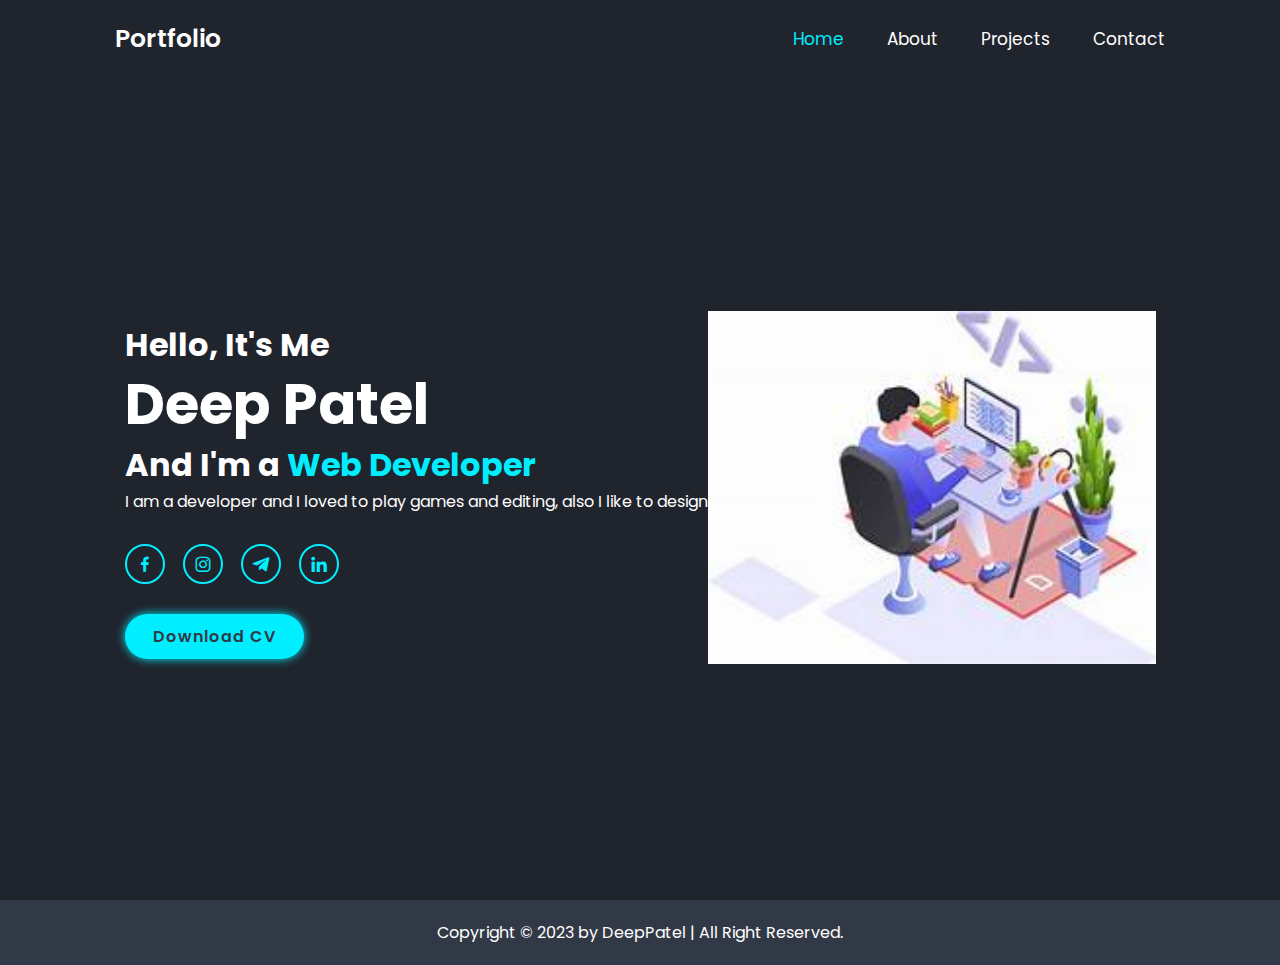
<file: index.html>
<!DOCTYPE html>
<html lang="en">

<head>
    <meta charset="UTF-8">
    <meta name="viewport" content="width=device-width, initial-scale=1.0">
    <title>Portfolio</title>
    <link rel="stylesheet" href="style.css">
    <link href='https://unpkg.com/boxicons@2.1.4/css/boxicons.min.css' rel='stylesheet'>
</head>

<body>
    <header class="header">
        <div class="left">Portfolio</div>
        
        <i class='bx bx-menu' id="menu-icon"></i>

        <nav class="navbar">
            <a href="index.html" class="active">Home</a>
            <a href="about.html">About</a>
            <a href="project.html">Projects</a>
            <!-- <a href="#Portfolio">Portfolio</a> -->
            <a href="contact.html">Contact</a>
        </nav>
    </header>

    <section class="firstsection" id="firstsection">
        <div class="home-content">
            <h3>Hello, It's Me</h3>
            <h1>Deep Patel</h1>
            <h3>And I'm a <Span>Web Developer</Span></h3>
            <p>I am a developer and I loved to play games and editing, also I like to design</p>
            <div class="social-media">
                <a href="https://www.facebook.com/"><i class='bx bxl-facebook'></i></a>
                <a href="https://www.instagram.com/"><i class='bx bxl-instagram'></i></a>
                <a href="https://web.telegram.org/"><i class='bx bxl-telegram'></i></a>
                <a href="https://www.linkedin.com/"><i class='bx bxl-linkedin'></i></a>
            </div>
            <button class="btn">Download CV</button>
        </div>
        <div class="home-img">
            <img src="bg.jpg" alt="">
        </div>
    </section>

    <footer class="footer">
        <div class="footer-text">
            <p>Copyright &copy; 2023 by DeepPatel | All Right Reserved.</p>
        </div>
    </footer>

    <script src="script.js"></script>
</body>

</html>
</file>
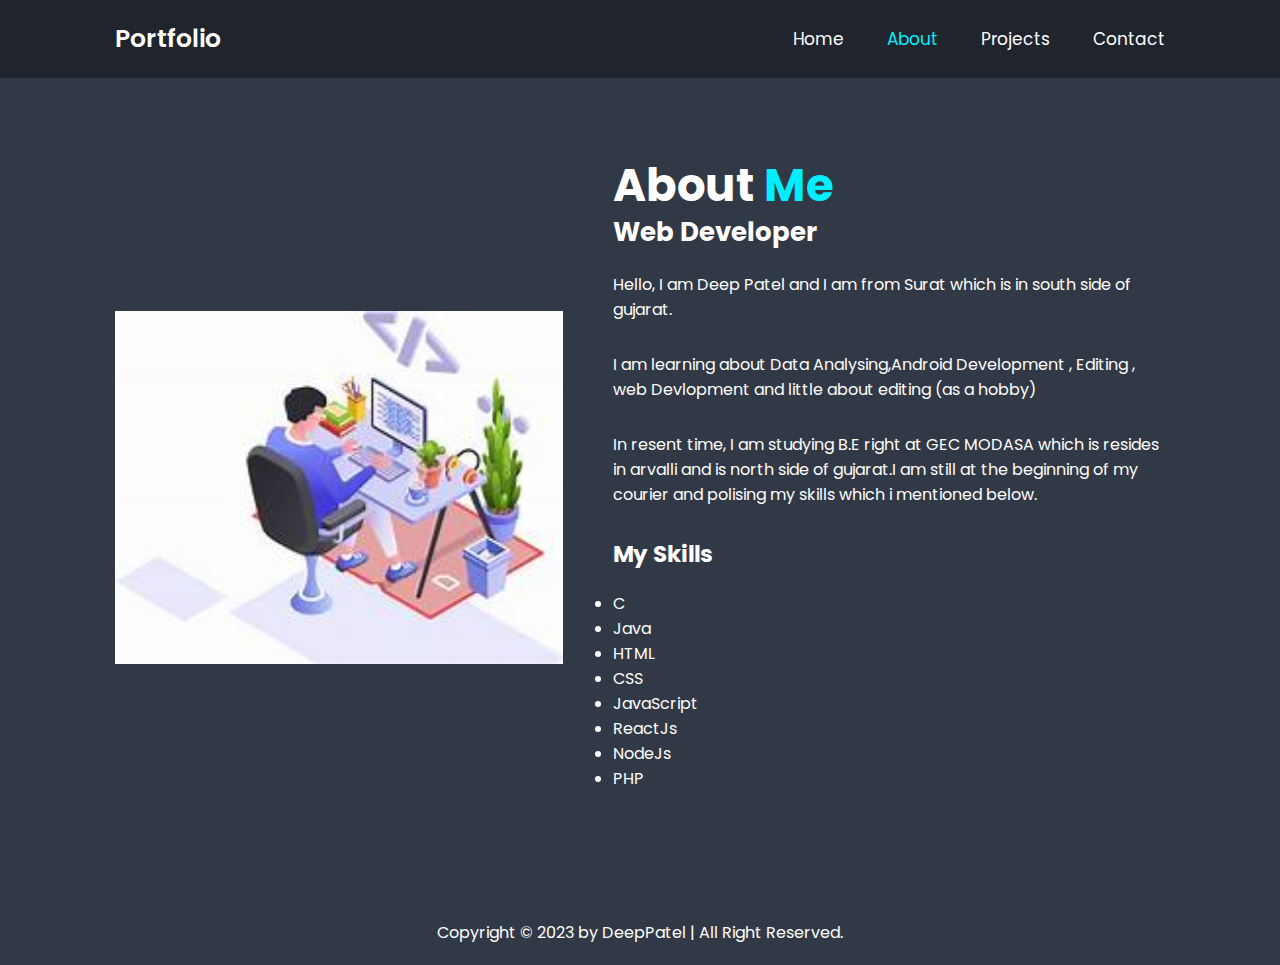
<file: about.html>
<!DOCTYPE html>
<html lang="en">

<head>
    <meta charset="UTF-8">
    <meta name="viewport" content="width=device-width, initial-scale=1.0">
    <title>Portfolio</title>
    <link rel="stylesheet" href="style.css">
    <link href='https://unpkg.com/boxicons@2.1.4/css/boxicons.min.css' rel='stylesheet'>
</head>

<body>
    <header class="header">
        <div class="left">Portfolio</div>

        <i class='bx bx-menu' id="menu-icon"></i>

        <nav class="navbar">
            <a href="index.html">Home</a>
            <a href="about.html" class="active">About</a>
            <a href="project.html">Projects</a>
            <!-- <a href="#Portfolio">Portfolio</a> -->
            <a href="contact.html">Contact</a>
        </nav>
    </header>

    <section class="about" id="about'">
        <div class="about-img">
            <img src="bg.jpg" alt="">
        </div>
        <div class="about-content">
            <h2 class="heading">About <span>Me</span></h2>
            <h3>Web Developer</h3>
            <p>
                Hello, I am Deep Patel and I am from Surat which is in south side of gujarat.
            </p>
            <p>
                I am learning about Data Analysing,Android Development , Editing , web Devlopment and little about editing
                (as a hobby)
            </p>
            <p>
                In resent time, I am studying B.E right at GEC MODASA which is resides in arvalli and is north side of
                gujarat.I am still at the beginning of my courier and polising my skills which i mentioned below.
            </p>
            <div class="skillcontainer"></div>
            <h1> My Skills</h1>
            <ul>
                <li>C</li>
                <li>Java</li>
                <li>HTML</li>
                <li>CSS</li>
                <li>JavaScript</li>
                <li>ReactJs</li>
                <li>NodeJs</li>
                <li>PHP</li>
            </ul>

        </div>
    </section>

    <footer class="footer">
        <div class="footer-text">
            <p>Copyright &copy; 2023 by DeepPatel | All Right Reserved.</p>
        </div>
    </footer>

    <script src="script.js"></script>
</body>

</html>
</file>
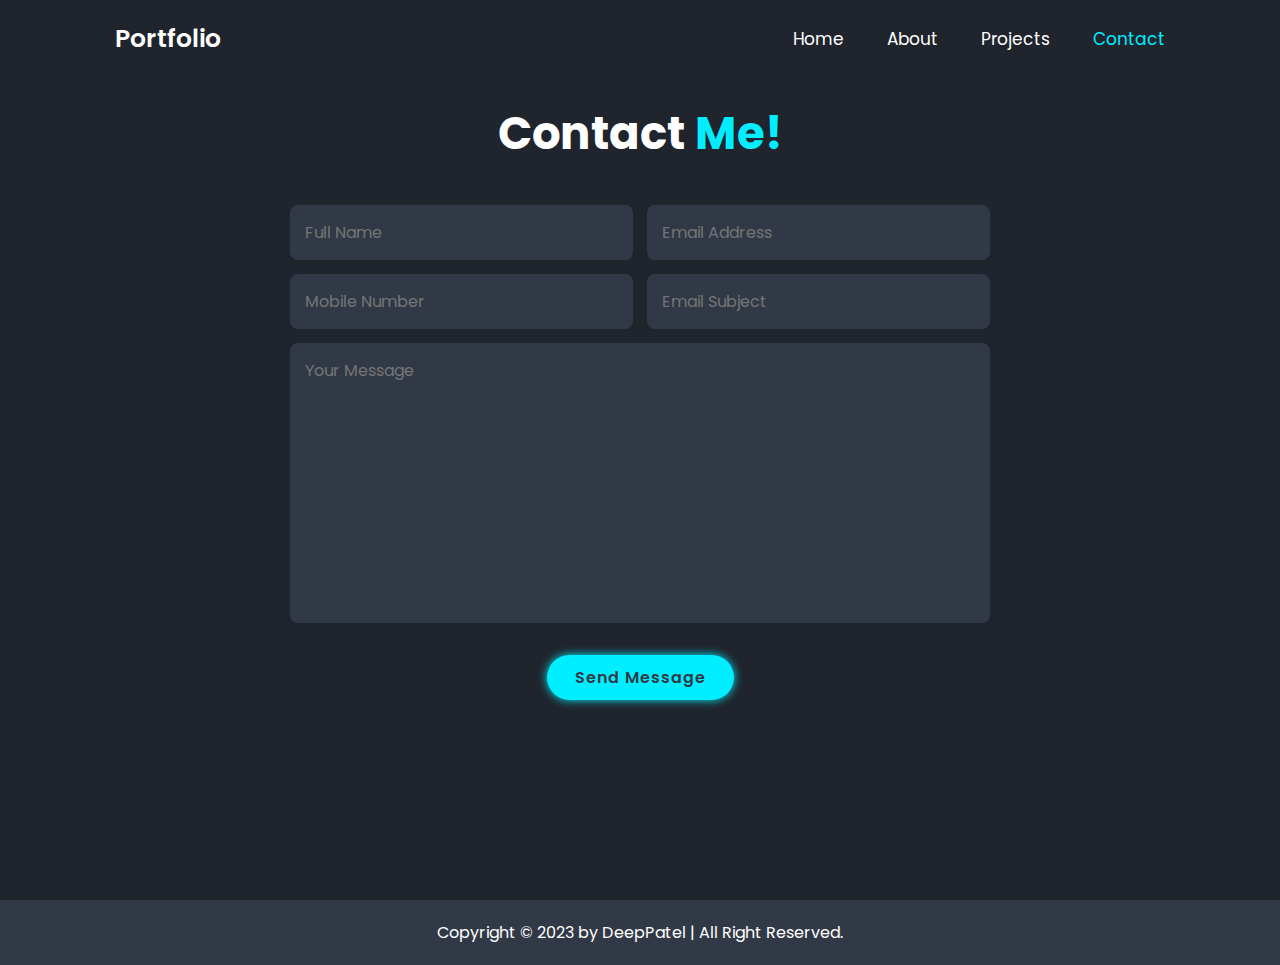
<file: contact.html>
<!DOCTYPE html>
<html lang="en">

<head>
    <meta charset="UTF-8">
    <meta name="viewport" content="width=device-width, initial-scale=1.0">
    <title>Portfolio</title>
    <link rel="stylesheet" href="style.css">
    <link href='https://unpkg.com/boxicons@2.1.4/css/boxicons.min.css' rel='stylesheet'>
</head>

<body>
    <header class="header">
        <div class="left">Portfolio</div>

        <i class='bx bx-menu' id="menu-icon"></i>

        <nav class="navbar">
            <a href="index.html">Home</a>
            <a href="about.html">About</a>
            <a href="project.html">Projects</a>
            <!-- <a href="#Portfolio">Portfolio</a> -->
            <a href="contact.html" class="active">Contact</a>
        </nav>
    </header>

    <section class="contact" id="contact">
        <h2 class="heading">Contact <span>Me!</span></h2>

        <form action="">
            <div class="input-box">
                <input type="text" placeholder="Full Name">
                <input type="email" placeholder="Email Address">
            </div>
            <div class="input-box">
                <input type="number" placeholder="Mobile Number">
                <input type="text" placeholder="Email Subject">
            </div>
            <textarea name="" id="" cols="30" rows="10" placeholder="Your Message"></textarea>
            <input type="submit" value="Send Message" class="btn">
        </form>
    </section>
    
    <footer class="footer">
        <div class="footer-text">
            <p>Copyright &copy; 2023 by DeepPatel | All Right Reserved.</p>
        </div>
    </footer>

    <script src="script.js"></script>
</body>

</html>
</file>
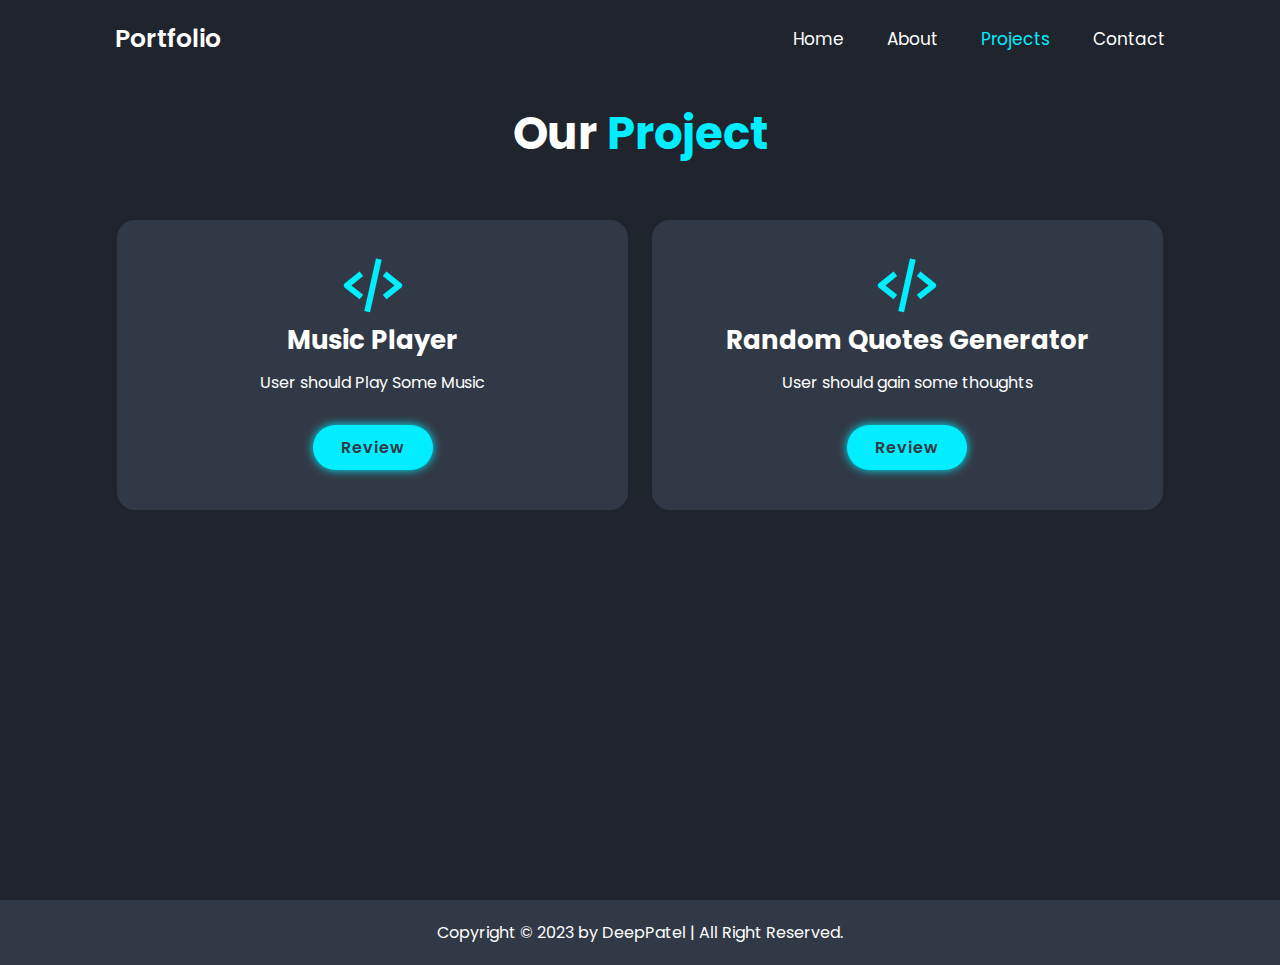
<file: project.html>
<!DOCTYPE html>
<html lang="en">

<head>
    <meta charset="UTF-8">
    <meta name="viewport" content="width=device-width, initial-scale=1.0">
    <title>Portfolio</title>
    <link rel="stylesheet" href="style.css">
    <link href='https://unpkg.com/boxicons@2.1.4/css/boxicons.min.css' rel='stylesheet'>
</head>

<body>
    <header class="header">
        <div class="left">Portfolio</div>

        <i class='bx bx-menu' id="menu-icon"></i>

        <nav class="navbar">
            <a href="index.html">Home</a>
            <a href="about.html">About</a>
            <a href="project.html" class="active">Projects</a>
            <!-- <a href="#Portfolio">Portfolio</a> -->
            <a href="contact.html">Contact</a>
        </nav>
    </header>

<section class="project" id="project">
    <h2 class="heading">Our <span>Project</span></h2>

    <div class="project-container">
        <div class="project-box">
            <i class='bx bx-code-alt'></i>
            <h3>Music Player</h3>  
            <p>User should Play Some Music </p>
            <a href="#" class="btn">Review</a>
        </div>
        
        <div class="project-box">
            <i class='bx bx-code-alt'></i>
            <h3>Random Quotes Generator</h3>  
            <p>User should gain some thoughts </p>
            <a href="#" class="btn">Review</a>
        </div>
    </div>
</section>

<footer class="footer">
    <div class="footer-text">
        <p>Copyright &copy; 2023 by DeepPatel | All Right Reserved.</p>
    </div>
</footer>

    <script src="script.js"></script>
</body>

</html>
</file>
<file: style.css>
@import url('https://fonts.googleapis.com/css2?family=Playfair+Display:ital,wght@0,500;0,600;0,700;1,400&family=Poppins:wght@400;600;700&display=swap');

*{
    margin: 0;
    padding: 0;
    box-sizing: border-box;
    text-decoration: none;
    border: none;
    outline: none;
    scroll-behavior: smooth;
    font-family: 'Poppins', sans-serif;
}

:root{
    --bg-color: #1f242d;
    --second-bg-color: #323946;
    --text-color:#fff;
    --main-color:#0ef;
}

html{
    font-size: 62.5%;
    overflow-x: hidden;
}

body{
    background: var(--bg-color);
    color: var(--text-color);
}

.header{
    position: fixed;
    top: 0;
    left: 0;
    width: 100%;
    background: var(--bg-color);
    display: flex;
    padding: 2rem 9%;
    justify-content: space-between;
    z-index: 100;
    align-items: center;
    /* height: 80px; */
}

.left{
    font-size: 2.5rem;
    color: var(--text-color);
    cursor: default;
    font-weight: 600;
}

.navbar a{
    font-size: 1.7rem;
    color: var(--text-color);
    margin-left: 4rem;
    transition: 0.3s;
}

.navbar a:hover, .navbar a.active{
    color: var(--main-color);
}

#menu-icon{
    font-size: 3.6rem;
    color: var(--text-color);
    display: none;
}

section{
    min-height: 100vh;
    padding: 10rem 9% 2rem;
}

.firstsection{
    display: flex;
    align-items: center;
    justify-content: center;
    /* margin: 80px 0; */
}

/* .firstsection > div{
    width: 30%;
} */

.home-content h3{
    font-size: 3.2rem;
    font-weight: 700;
}

.home-content h1{
    font-size: 5.6rem;
    font-weight: 700;
    line-height: 1.3;
}

.home-content p{
    font-size: 1.6rem;
}

.home-content div:nth-of-type(2){
    margin-bottom: 2rem;
}

span{
    color: var(--main-color);
}

.firstsection img{
    width:35vw;
}

.social-media a{
    display: inline-flex;
    align-items: center;
    justify-content: center;
    width: 4rem;
    height: 4rem;
    background: transparent;
    border: 0.2rem solid var(--main-color);
    border-radius: 50%;
    font-size: 2rem;
    color: var(--main-color);
    margin:3rem 1.5rem 3rem 0;
    transition: .5s ease;
}

.social-media a:hover{
    background: var(--main-color);
    color: var(--second-bg-color);
    box-shadow: 0 0 1rem var(--main-color);
}
.btn{
    display: inline-block;
    padding: 1rem 2.8rem;
    background: var(--main-color);
    border-radius: 4rem;
    box-shadow: 0 0 1rem var(--main-color);
    font-size: 1.6rem;
    color: var(--second-bg-color);
    letter-spacing: .1rem;
    font-weight: 600;
    transition: .5s ease;
}

.btn:hover{
    box-shadow: none;
}

.about{
    display: flex;
    justify-content: center;
    align-items: center;
    gap: 2rem;
    background: var(--second-bg-color);
}

.about-img img{
    width: 35vw;
}

.heading{
    text-align: center;
    font-size: 4.5rem;
}

.about-content{
    margin-left: 3rem;
}

.about-content h2{
    text-align: left;
    line-height: 1.2;
}

.about-content h3{
    font-size: 2.6rem;
}

.about-content p{
    font-size: 1.6rem;
    margin: 2rem 0 3rem 0;
}

.about-content h1{
    font-size: 2.3rem;
    margin-bottom: 1rem;
}

.about-content ul{
    font-size: 1.6rem;
    margin: 2rem 0 3rem 0;
}

.project h2{
    margin-bottom: 5rem;
}

.project-container{
    display: flex;
    justify-content: center;
    align-items: center;
    flex-direction: wrap;
    gap: 2rem;
}

.project-container .project-box {
    flex: 1 1 30rem;
    background: var(--second-bg-color);
    padding: 3rem 2rem 4rem;
    border-radius: 2rem;
    text-align: center;
    border: .2rem solid var(--bg-color);
    transition: .5s ease;
}

.project-container .project-box:hover{
    border-color: var(--main-color) ;
    transform: scale(1.02);
}

.project-box i {
    font-size: 7rem;
    color: var(--main-color);
}

.project-box h3{
    font-size: 2.6rem;
}

.project-box p{
    font-size: 1.6rem;
    margin: 1rem 0 3rem 0;
}

.contact h2{
    margin-bottom: 3rem;
}

.contact form{
    max-width: 70rem;
    margin: 1rem auto;
    text-align: center;
    margin-bottom: 3rem;
}

.contact form .input-box{
    display: flex;
    justify-content: space-between;
    flex-direction: wrap;
}

.contact form .input-box input,.contact form textarea{
    width: 100%;
    padding: 1.5rem;
    font-size: 1.6rem;
    color: var(--text-color);
    background-color: var(--second-bg-color);
    border-radius: .8rem;
    margin: .7rem 0;
}
.contact form .input-box input{
    width: 49%;
}

.contact form textarea{
    resize: none;
}

.contact form .btn{
    margin-top: 2rem;
    cursor: pointer;
}

.footer{
    display: flex;
    justify-content: center;
    align-items: center;
    flex-wrap: wrap;
    padding: 2rem .5rem;
    background: var(--second-bg-color);
}

.footer-text p{
    font-size: 1.6rem;
}

@media (max-width:1200px) {
    html{
        font-size: 55%;
    }
}

@media (max-width:991px) {
    .header{
        padding: 2rem 10px;
    }
    section{
        padding: 10rem 10px 2rem 0;
    }
    .project{
        padding-bottom: 7rem;
    }
    .contact{
        min-height: auto;
    }
    .footer{
        padding: 2rem 10px;
    }
}

@media (max-width:768px) {
    #menu-icon{
        display: block;
    }
    .navbar{
        position: absolute;
        top: 100%;
        left: 0;
        width: 100%;
        padding: 1rem 10px;
        background: var(--bg-color);
        border-top: .1rem solid rgba(0, 0, 0, .2);
        box-shadow:0 .5rem 1rem rgba(0, 0, 0, .2);
        display: none;
    }

    .active{
        display: block;
    }

    .navbar a{
        display: block;
        font-size: 2rem;
        margin: 3rem 0;
    }

    .firstsection{
        flex-direction: column;
    }

    .home-content h3{
        font-size: 2.6rem;
    }
    
    .home-content h1{
        font-size: 5rem;
    }
    
    .home-img img{
        width: 70vw;
        margin-top: 4rem;
    }

    .about{
        flex-direction: column-reverse;
    }

    .about-img{
        width: 70vw;
        margin-top: 4rem;
    }

    .project h2{
        margin-bottom: 3rem;
    }

    .project-container{
        grid-template-columns: repeat(2, 1fr);
    }
}

@media (max-width: 617px){
    .project-container{
        grid-template-columns: 1fr;
    }
}

@media (max-width: 450px){
    .contact form .input-box input{
        width: 100%;
    }
}
</file>
